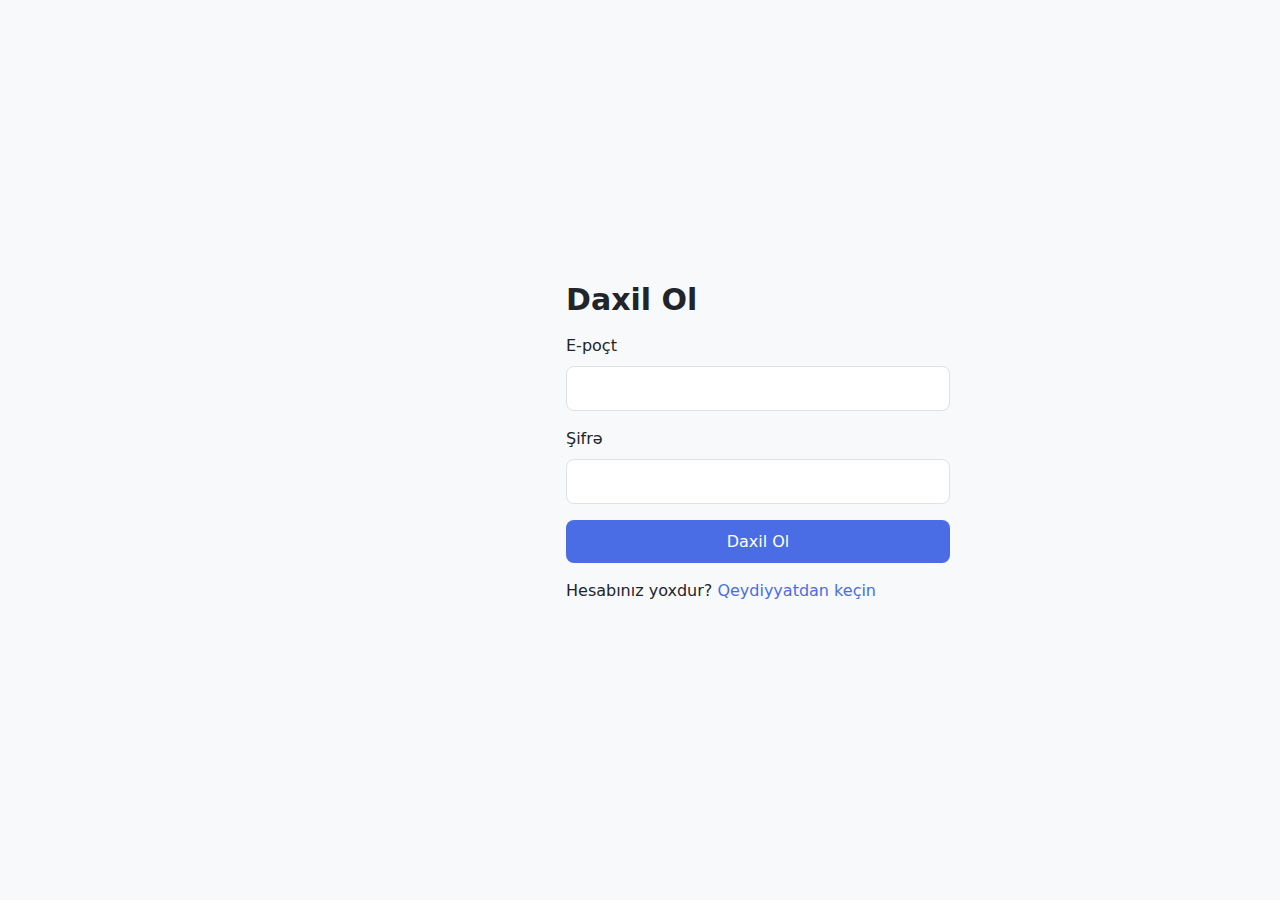
<file: login.html>
<!DOCTYPE html>
<html lang="az">
<head>
  <meta charset="UTF-8" />
  <meta name="viewport" content="width=device-width, initial-scale=1.0" />
  <title>Daxil Ol - QuizMaster</title>
  <link rel="stylesheet" href="css/main.css" />
  <link rel="stylesheet" href="css/components.css" />
  <link rel="stylesheet" href="css/animations.css" />
  <link rel="stylesheet" href="css/responsive.css" />
  <link rel="stylesheet" href="https://cdnjs.cloudflare.com/ajax/libs/font-awesome/6.4.0/css/all.min.css" />
  <style>
    section{
       display: flex;
       flex-direction: column;
       margin-left: 550px;
       align-items: center;
    }
    input{
        width: 30vw;
    }
    button{
        width: 30vw;
    }
  </style>
</head>
<body>
  <section class="section">
    <div class="container">
      <h2 class="section-title">Daxil Ol</h2>
      <form id="login-form" class="contact-form">
        <div class="form-group">
          <label for="email">E-poçt</label>
          <input type="email" id="email" name="email" required />
        </div>
        <div class="form-group">
          <label for="password">Şifrə</label>
          <input type="password" id="password" name="password" required />
        </div>
        <button type="submit" class="btn btn-primary">Daxil Ol</button>
        <p class="form-link">Hesabınız yoxdur? <a href="register.html">Qeydiyyatdan keçin</a></p>
      </form>
    </div>
  </section>
</body>
</html>
</file>
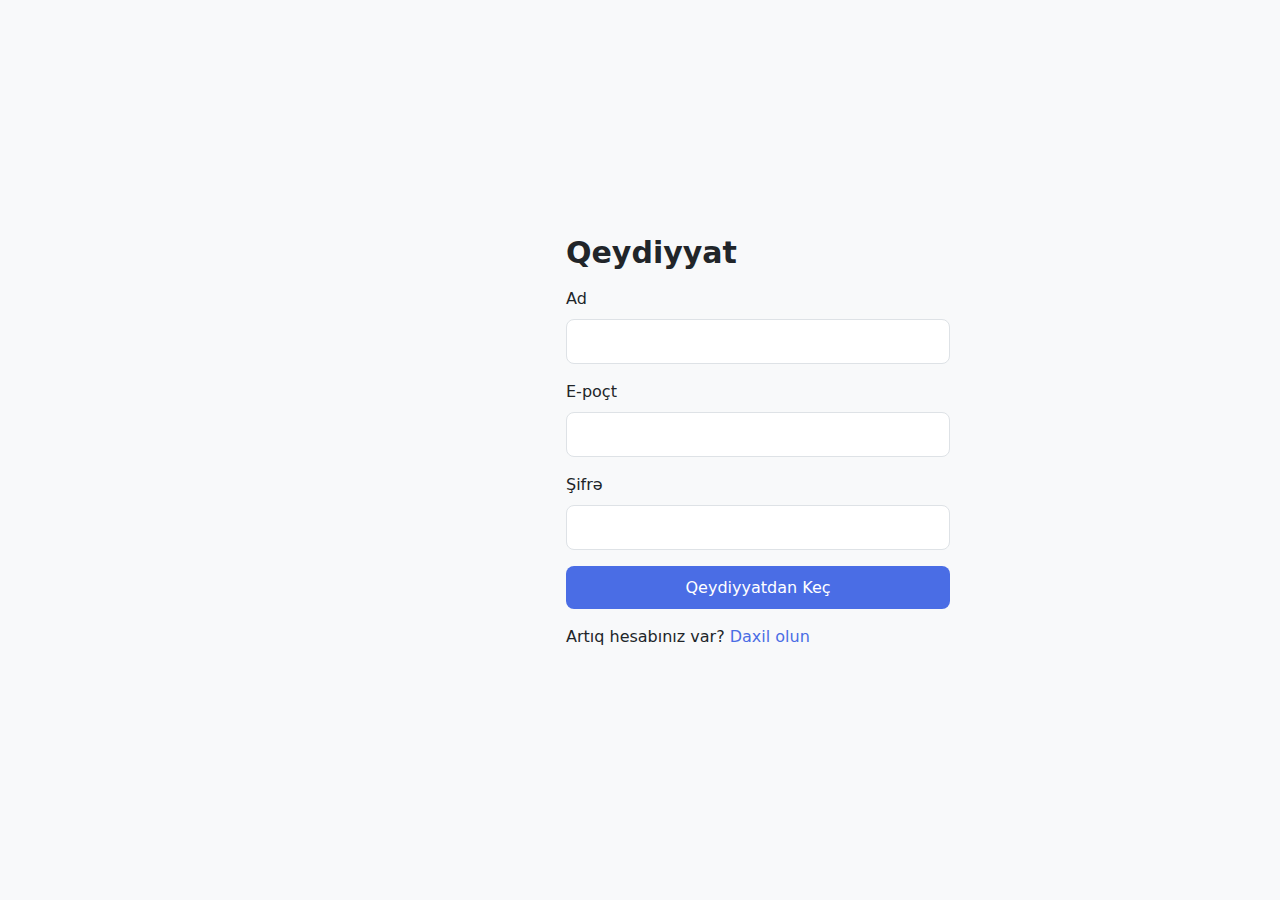
<file: register.html>
<!DOCTYPE html>
<html lang="az">
<head>
  <meta charset="UTF-8" />
  <meta name="viewport" content="width=device-width, initial-scale=1.0" />
  <title>Qeydiyyat - QuizMaster</title>
  <link rel="stylesheet" href="css/main.css" />
  <link rel="stylesheet" href="css/components.css" />
  <link rel="stylesheet" href="css/animations.css" />
  <link rel="stylesheet" href="css/responsive.css" />
  <link rel="stylesheet" href="https://cdnjs.cloudflare.com/ajax/libs/font-awesome/6.4.0/css/all.min.css" />
  <style>
    section{
       display: flex;
       flex-direction: column;
       margin-left: 550px;
       align-items: center;
    }
    input{
        width: 30vw;
    }
    button{
        width: 30vw;
    }
  </style>
</head>
<body>
  <section class="section">
    <div class="container">
      <h2 class="section-title">Qeydiyyat</h2>
      <form id="register-form" class="contact-form">
        <div class="form-group">
          <label for="name">Ad</label>
          <input type="text" id="name" name="name" required />
        </div>
        <div class="form-group">
          <label for="email">E-poçt</label>
          <input type="email" id="email" name="email" required />
        </div>
        <div class="form-group">
          <label for="password">Şifrə</label>
          <input type="password" id="password" name="password" required />
        </div>
        <button type="submit" class="btn btn-primary">Qeydiyyatdan Keç</button>
        <p class="form-link">Artıq hesabınız var? <a href="login.html">Daxil olun</a></p>
      </form>
    </div>
  </section>
</body>
</html>
</file>
<file: css/main.css>
/* Base Styles and Variables */
:root {
  /* Color System */
  --color-primary: #4A6DE5;
  --color-primary-light: #7A92EE;
  --color-primary-dark: #3554B8;
  
  --color-secondary: #8A4FFF;
  --color-secondary-light: #A87CFF;
  --color-secondary-dark: #6A3FCC;
  
  --color-accent: #FF6B6B;
  --color-accent-light: #FF9999;
  --color-accent-dark: #CC5555;
  
  --color-success: #2ECC71;
  --color-success-light: #4CD787;
  --color-success-dark: #25A25A;
  
  --color-warning: #F39C12;
  --color-warning-light: #F7B74E;
  --color-warning-dark: #C17D0E;
  
  --color-error: #E74C3C;
  --color-error-light: #F17267;
  --color-error-dark: #B93D30;
  
  --color-neutral-100: #F8F9FA;
  --color-neutral-200: #E9ECEF;
  --color-neutral-300: #DEE2E6;
  --color-neutral-400: #CED4DA;
  --color-neutral-500: #ADB5BD;
  --color-neutral-600: #6C757D;
  --color-neutral-700: #495057;
  --color-neutral-800: #343A40;
  --color-neutral-900: #212529;
  
  /* Typography */
  --font-family: 'Inter', system-ui, -apple-system, BlinkMacSystemFont, 'Segoe UI', Roboto, Oxygen, Ubuntu, Cantarell, 'Open Sans', 'Helvetica Neue', sans-serif;
  --font-size-base: 1rem;
  --font-size-sm: 0.875rem;
  --font-size-lg: 1.125rem;
  --font-size-xl: 1.25rem;
  --font-size-2xl: 1.5rem;
  --font-size-3xl: 1.875rem;
  --font-size-4xl: 2.25rem;
  --font-size-5xl: 3rem;
  
  /* Spacing System (8px grid) */
  --space-1: 0.25rem;  /* 4px */
  --space-2: 0.5rem;   /* 8px */
  --space-3: 0.75rem;  /* 12px */
  --space-4: 1rem;     /* 16px */
  --space-5: 1.5rem;   /* 24px */
  --space-6: 2rem;     /* 32px */
  --space-7: 2.5rem;   /* 40px */
  --space-8: 3rem;     /* 48px */
  --space-9: 4rem;     /* 64px */
  --space-10: 5rem;    /* 80px */
  
  /* Borders and Shadows */
  --border-radius-sm: 0.25rem;
  --border-radius: 0.5rem;
  --border-radius-lg: 1rem;
  --border-radius-xl: 1.5rem;
  --border-radius-full: 9999px;
  
  --shadow-sm: 0 1px 2px rgba(0, 0, 0, 0.05);
  --shadow: 0 4px 6px rgba(0, 0, 0, 0.1);
  --shadow-md: 0 6px 10px rgba(0, 0, 0, 0.08);
  --shadow-lg: 0 10px 15px rgba(0, 0, 0, 0.1);
  --shadow-xl: 0 15px 20px rgba(0, 0, 0, 0.12);
  
  /* Transitions */
  --transition-fast: 150ms ease-in-out;
  --transition: 300ms ease-in-out;
  --transition-slow: 500ms ease-in-out;
  
  /* Container widths */
  --container-max-width: 1200px;
}

/* Reset & Base Styles */
* {
  margin: 0;
  padding: 0;
  box-sizing: border-box;
}

html {
  scroll-behavior: smooth;
}

body {
  font-family: var(--font-family);
  font-size: var(--font-size-base);
  line-height: 1.5;
  color: var(--color-neutral-900);
  background-color: var(--color-neutral-100);
}

h1, h2, h3, h4, h5, h6 {
  line-height: 1.2;
  font-weight: 700;
  margin-bottom: var(--space-4);
}

h1 {
  font-size: var(--font-size-4xl);
}

h2 {
  font-size: var(--font-size-3xl);
}

h3 {
  font-size: var(--font-size-2xl);
}

p {
  margin-bottom: var(--space-4);
}

a {
  color: var(--color-primary);
  text-decoration: none;
  transition: color var(--transition-fast);
}

a:hover {
  color: var(--color-primary-dark);
}

img {
  max-width: 100%;
  height: auto;
}

button {
  cursor: pointer;
  font-family: inherit;
}

input, textarea {
  font-family: inherit;
}

ul {
  list-style: none;
}

/* Layout */
.container {
  width: 100%;
  max-width: var(--container-max-width);
  margin: 0 auto;
  padding: 0 var(--space-4);
}

.section {
  padding: var(--space-10) 0;
  min-height: 100vh;
  display: flex;
  flex-direction: column;
  justify-content: center;
}

.hidden {
  display: none !important;
}

/* Header and Navigation */
header {
  position: fixed;
  top: 0;
  left: 0;
  width: 100%;
  padding: var(--space-4) var(--space-6);
  display: flex;
  justify-content: space-between;
  align-items: center;
  z-index: 1000;
  transition: background-color var(--transition);
  background-color: rgba(248, 249, 250, 0.9);
  backdrop-filter: blur(10px);
  box-shadow: var(--shadow-sm);
}

.logo h1 {
  font-size: var(--font-size-2xl);
  margin-bottom: 0;
}

.logo span {
  color: var(--color-primary);
}

nav {
  display: flex;
  align-items: center;
}

.nav-links {
  display: flex;
  gap: var(--space-5);
}

.nav-link {
  color: var(--color-neutral-800);
  font-weight: 500;
  transition: color var(--transition-fast);
  position: relative;
}

.nav-link:hover {
  color: var(--color-primary);
}

.nav-link::after {
  content: '';
  position: absolute;
  bottom: -4px;
  left: 0;
  width: 0;
  height: 2px;
  background-color: var(--color-primary);
  transition: width var(--transition-fast);
}

.nav-link:hover::after {
  width: 100%;
}

/* Footer */
footer {
  background-color: var(--color-neutral-900);
  color: var(--color-neutral-200);
  padding: var(--space-8) 0 var(--space-4);
  position: relative;
}

.footer-content {
  display: flex;
  justify-content: space-between;
  align-items: flex-start;
  flex-wrap: wrap;
  margin-bottom: var(--space-6);
}

.footer-logo h2 {
  color: white;
  margin-bottom: var(--space-2);
}

.footer-logo span {
  color: var(--color-primary-light);
}

.social-links {
  display: flex;
  gap: var(--space-3);
}

.social-links a {
  display: flex;
  align-items: center;
  justify-content: center;
  width: 40px;
  height: 40px;
  background-color: rgba(255, 255, 255, 0.1);
  color: white;
  border-radius: var(--border-radius-full);
  transition: background-color var(--transition-fast);
}

.social-links a:hover {
  background-color: var(--color-primary);
}

.footer-bottom {
  padding-top: var(--space-4);
  border-top: 1px solid rgba(255, 255, 255, 0.1);
  text-align: center;
}

.scroll-top {
  position: fixed;
  bottom: var(--space-4);
  right: var(--space-4);
  width: 50px;
  height: 50px;
  background-color: var(--color-primary);
  color: white;
  border: none;
  border-radius: var(--border-radius-full);
  display: flex;
  align-items: center;
  justify-content: center;
  box-shadow: var(--shadow-md);
  opacity: 0;
  visibility: hidden;
  transition: opacity var(--transition), visibility var(--transition);
}

.scroll-top.visible {
  opacity: 1;
  visibility: visible;
}

.scroll-top:hover {
  background-color: var(--color-primary-dark);
}
</file>
<file: css/components.css>
/* Components */

/* Buttons */
.btn {
  display: inline-flex;
  align-items: center;
  justify-content: center;
  padding: var(--space-3) var(--space-5);
  border-radius: var(--border-radius);
  font-weight: 500;
  text-align: center;
  border: none;
  transition: all var(--transition-fast);
  font-size: var(--font-size-base);
}

.btn:disabled {
  opacity: 0.6;
  cursor: not-allowed;
}

.btn-primary {
  background-color: var(--color-primary);
  color: white;
}

.btn-primary:hover:not(:disabled) {
  background-color: var(--color-primary-dark);
  transform: translateY(-2px);
  box-shadow: var(--shadow);
}

.btn-primary:active:not(:disabled) {
  transform: translateY(0);
}

.btn-secondary {
  background-color: var(--color-neutral-200);
  color: var(--color-neutral-800);
}

.btn-secondary:hover:not(:disabled) {
  background-color: var(--color-neutral-300);
  transform: translateY(-2px);
  box-shadow: var(--shadow);
}

.btn-secondary:active:not(:disabled) {
  transform: translateY(0);
}

/* Hero Section */
.hero-content {
  max-width: 700px;
  margin: 0 auto;
  text-align: center;
  z-index: 1;
  padding: var(--space-6);
}

.hero-title {
  font-size: var(--font-size-5xl);
  margin-bottom: var(--space-4);
  color: white;
  text-shadow: 0 2px 4px rgba(0, 0, 0, 0.2);
}

.hero-description {
  font-size: var(--font-size-xl);
  margin-bottom: var(--space-6);
  color: white;
  text-shadow: 0 1px 2px rgba(0, 0, 0, 0.2);
}

.hero-background {
  position: absolute;
  top: 0;
  left: 0;
  width: 100%;
  height: 100%;
  background: linear-gradient(135deg, var(--color-primary-dark), var(--color-secondary));
  z-index: -1;
}

#hero {
  position: relative;
  overflow: hidden;
}

#hero::before {
  content: '';
  position: absolute;
  top: 0;
  left: 0;
  width: 100%;
  height: 100%;
  background: url('https://images.pexels.com/photos/3184291/pexels-photo-3184291.jpeg?auto=compress&cs=tinysrgb&w=1260&h=750&dpr=1') no-repeat center center;
  background-size: cover;
  opacity: 0.2;
  z-index: -2;
}

/* Quiz Section */
.quiz-header {
  text-align: center;
  margin-bottom: var(--space-6);
}

.quiz-info {
  display: flex;
  justify-content: space-between;
  margin-top: var(--space-4);
  font-weight: 500;
}

.progress-container {
  width: 100%;
  height: 8px;
  background-color: var(--color-neutral-200);
  border-radius: var(--border-radius-full);
  margin-bottom: var(--space-6);
  overflow: hidden;
}

.progress-bar {
  height: 100%;
  background-color: var(--color-primary);
  border-radius: var(--border-radius-full);
  width: 0;
  transition: width var(--transition);
}

.quiz-content {
  background-color: white;
  padding: var(--space-6);
  border-radius: var(--border-radius-lg);
  box-shadow: var(--shadow-md);
}

#question-text {
  margin-bottom: var(--space-5);
}

.options-container {
  display: flex;
  flex-direction: column;
  gap: var(--space-3);
  margin-bottom: var(--space-6);
}

.option {
  padding: var(--space-4);
  border: 2px solid var(--color-neutral-300);
  border-radius: var(--border-radius);
  cursor: pointer;
  transition: all var(--transition-fast);
  display: flex;
  align-items: center;
}

.option:hover {
  border-color: var(--color-primary-light);
  background-color: var(--color-neutral-100);
}

.option.selected {
  border-color: var(--color-primary);
  background-color: rgba(74, 109, 229, 0.1);
}

.option.correct {
  border-color: var(--color-success);
  background-color: rgba(46, 204, 113, 0.1);
}

.option.incorrect {
  border-color: var(--color-error);
  background-color: rgba(231, 76, 60, 0.1);
}

.option-radio {
  margin-right: var(--space-3);
}

.quiz-buttons {
  display: flex;
  justify-content: space-between;
}

/* Results Section */
.results-container {
  text-align: center;
  background-color: white;
  padding: var(--space-6);
  border-radius: var(--border-radius-lg);
  box-shadow: var(--shadow-md);
  max-width: 600px;
  margin: 0 auto;
}

.score-circle {
  width: 150px;
  height: 150px;
  border-radius: 50%;
  background: conic-gradient(var(--color-primary) 0%, var(--color-primary) 0%, var(--color-neutral-200) 0%);
  display: flex;
  align-items: center;
  justify-content: center;
  margin: 0 auto var(--space-5);
  position: relative;
}

.score-circle::before {
  content: '';
  position: absolute;
  width: calc(100% - 20px);
  height: calc(100% - 20px);
  border-radius: 50%;
  background-color: white;
}

.score-text {
  position: relative;
  z-index: 1;
  font-size: var(--font-size-3xl);
  font-weight: 700;
}

#max-score {
  font-size: var(--font-size-lg);
  color: var(--color-neutral-600);
}

#result-message {
  margin-bottom: var(--space-3);
}

#result-details {
  margin-bottom: var(--space-5);
  color: var(--color-neutral-700);
}

.results-actions {
  display: flex;
  gap: var(--space-4);
  justify-content: center;
}

/* Review Section */
.review-container {
  display: flex;
  flex-direction: column;
  gap: var(--space-5);
  margin-bottom: var(--space-6);
}

.review-item {
  background-color: white;
  padding: var(--space-5);
  border-radius: var(--border-radius);
  box-shadow: var(--shadow);
}

.review-question {
  margin-bottom: var(--space-3);
  font-weight: 600;
}

.review-options {
  display: flex;
  flex-direction: column;
  gap: var(--space-2);
}

.review-option {
  padding: var(--space-3);
  border-radius: var(--border-radius-sm);
}

.review-option.user-selected {
  background-color: rgba(74, 109, 229, 0.1);
  border-left: 3px solid var(--color-primary);
}

.review-option.correct-answer {
  background-color: rgba(46, 204, 113, 0.1);
  border-left: 3px solid var(--color-success);
}

/* Map & Contact Section */
.section-grid {
  display: grid;
  grid-template-columns: 1fr 1fr;
  gap: var(--space-6);
}

.map-container, .contact-form-container {
  background-color: white;
  padding: var(--space-6);
  border-radius: var(--border-radius-lg);
  box-shadow: var(--shadow-md);
}

.map {
  margin-bottom: var(--space-4);
  border-radius: var(--border-radius);
  overflow: hidden;
}

.map-image {
  width: 100%;
  height: 300px;
  object-fit: cover;
}

.address {
  color: var(--color-neutral-700);
}

.address p {
  margin-bottom: var(--space-2);
}

.address i {
  color: var(--color-primary);
  margin-right: var(--space-2);
  width: 20px;
  text-align: center;
}

/* Contact Form */
.contact-form {
  display: flex;
  flex-direction: column;
  gap: var(--space-4);
}

.form-group {
  display: flex;
  flex-direction: column;
}

.form-group label {
  margin-bottom: var(--space-2);
  font-weight: 500;
}

.form-group input, .form-group textarea {
  padding: var(--space-3);
  border: 1px solid var(--color-neutral-300);
  border-radius: var(--border-radius);
  font-size: var(--font-size-base);
  transition: border-color var(--transition-fast);
}

.form-group input:focus, .form-group textarea:focus {
  outline: none;
  border-color: var(--color-primary);
}

.form-group textarea {
  min-height: 150px;
  resize: vertical;
}

.error-message {
  color: var(--color-error);
  font-size: var(--font-size-sm);
  margin-top: var(--space-1);
  min-height: 20px;
}

.success-message {
  color: var(--color-success);
  font-weight: 500;
  margin-top: var(--space-3);
}

/* Hamburger Menu */
.hamburger {
  display: none;
  flex-direction: column;
  cursor: pointer;
  gap: 6px;
  width: 30px;
}

.hamburger span {
  height: 3px;
  width: 100%;
  background-color: var(--color-neutral-800);
  border-radius: 3px;
  transition: all var(--transition-fast);
}
</file>
<file: css/animations.css>
/* Animations and Transitions */

/* Fade In Animation */
@keyframes fadeIn {
  from {
    opacity: 0;
    transform: translateY(20px);
  }
  to {
    opacity: 1;
    transform: translateY(0);
  }
}

.fade-in {
  animation: fadeIn var(--transition) forwards;
}

/* Pulse Animation */
@keyframes pulse {
  0% {
    transform: scale(1);
  }
  50% {
    transform: scale(1.05);
  }
  100% {
    transform: scale(1);
  }
}

.pulse {
  animation: pulse 2s infinite ease-in-out;
}

/* Scale Animation */
@keyframes scaleIn {
  from {
    transform: scale(0.8);
    opacity: 0;
  }
  to {
    transform: scale(1);
    opacity: 1;
  }
}

.scale-in {
  animation: scaleIn var(--transition) forwards;
}

/* Slide Animation */
@keyframes slideIn {
  from {
    transform: translateX(-100%);
    opacity: 0;
  }
  to {
    transform: translateX(0);
    opacity: 1;
  }
}

.slide-in {
  animation: slideIn var(--transition) forwards;
}

/* Score Counter Animation */
@keyframes countUp {
  from {
    content: "0";
  }
  to {
    content: attr(data-count);
  }
}

/* Button Hover Effect */
.btn-hover-effect:hover {
  box-shadow: 0 7px 14px rgba(50, 50, 93, 0.1), 0 3px 6px rgba(0, 0, 0, 0.08);
  transform: translateY(-2px);
}

.btn-hover-effect:active {
  transform: translateY(1px);
}

/* Section Transition */
.section-transition {
  transition: opacity var(--transition), transform var(--transition);
}

.section-transition.entering {
  opacity: 0;
  transform: translateY(30px);
}

.section-transition.entered {
  opacity: 1;
  transform: translateY(0);
}

/* Success Animation */
@keyframes checkmark {
  0% {
    stroke-dashoffset: 100;
  }
  100% {
    stroke-dashoffset: 0;
  }
}

.checkmark {
  stroke-dasharray: 100;
  stroke-dashoffset: 100;
  animation: checkmark 0.6s cubic-bezier(0.65, 0, 0.45, 1) forwards;
}

/* Progress Bar Animation */
@keyframes progress {
  from {
    width: 0;
  }
  to {
    width: var(--progress-width);
  }
}

.animate-progress {
  animation: progress 0.5s ease-out forwards;
}

/* Option Selection Animation */
.option-select {
  transition: transform var(--transition-fast), box-shadow var(--transition-fast), background-color var(--transition-fast);
}

.option-select:hover {
  transform: translateY(-2px);
  box-shadow: var(--shadow);
}

.option-select.selected {
  background-color: rgba(74, 109, 229, 0.1);
  border-color: var(--color-primary);
}

/* Shake Animation (for invalid form fields) */
@keyframes shake {
  0%, 100% {
    transform: translateX(0);
  }
  20%, 60% {
    transform: translateX(-5px);
  }
  40%, 80% {
    transform: translateX(5px);
  }
}

.shake {
  animation: shake 0.5s cubic-bezier(0.36, 0.07, 0.19, 0.97) both;
}

/* Loading Animation */
@keyframes loading {
  0% {
    transform: rotate(0deg);
  }
  100% {
    transform: rotate(360deg);
  }
}

.loading {
  display: inline-block;
  width: 20px;
  height: 20px;
  border: 3px solid rgba(255, 255, 255, 0.3);
  border-radius: 50%;
  border-top-color: white;
  animation: loading 1s infinite linear;
}

/* Hamburger Animation */
.hamburger.active span:nth-child(1) {
  transform: translateY(9px) rotate(45deg);
}

.hamburger.active span:nth-child(2) {
  opacity: 0;
}

.hamburger.active span:nth-child(3) {
  transform: translateY(-9px) rotate(-45deg);
}

/* Mobile Menu Animation */
@keyframes slideInRight {
  from {
    transform: translateX(100%);
  }
  to {
    transform: translateX(0);
  }
}

@keyframes slideOutRight {
  from {
    transform: translateX(0);
  }
  to {
    transform: translateX(100%);
  }
}

/* Form Success Animation */
@keyframes formSuccess {
  0% {
    opacity: 0;
    transform: translateY(10px);
  }
  100% {
    opacity: 1;
    transform: translateY(0);
  }
}

.form-success-animation {
  animation: formSuccess 0.5s forwards;
}
</file>
<file: css/responsive.css>
/* Responsive Styles */

/* Extra Small devices (phones, 576px and down) */
@media only screen and (max-width: 576px) {
  :root {
    --font-size-5xl: 2.25rem;
    --font-size-4xl: 2rem;
    --font-size-3xl: 1.75rem;
    --font-size-2xl: 1.5rem;
  }
  
  .section {
    padding: var(--space-7) 0;
  }
  
  .hero-content {
    padding: var(--space-4);
  }
  
  .hero-title {
    font-size: var(--font-size-4xl);
  }
  
  .hero-description {
    font-size: var(--font-size-lg);
  }
  
  .results-actions {
    flex-direction: column;
    gap: var(--space-3);
  }
  
  .score-circle {
    width: 120px;
    height: 120px;
  }
  
  .section-grid {
    grid-template-columns: 1fr;
    gap: var(--space-5);
  }
  
  .quiz-info {
    flex-direction: column;
    gap: var(--space-2);
  }
  
  .quiz-content {
    padding: var(--space-4);
  }
  
  .quiz-buttons {
    flex-direction: column;
    gap: var(--space-3);
  }
  
  .quiz-buttons button {
    width: 100%;
  }
}

/* Small devices (landscape phones, 576px and up) */
@media only screen and (min-width: 576px) and (max-width: 767px) {
  .section {
    padding: var(--space-8) 0;
  }
  
  .section-grid {
    grid-template-columns: 1fr;
    gap: var(--space-6);
  }
  
  .quiz-buttons {
    flex-direction: row;
  }
}

/* Medium devices (tablets, 768px and up) */
@media only screen and (min-width: 768px) and (max-width: 991px) {
  .section {
    padding: var(--space-9) 0;
  }
}

/* Large devices (desktops, 992px and up) */
@media only screen and (min-width: 992px) {
  .section {
    padding: var(--space-10) 0;
  }
}

/* Mobile Navigation */
@media only screen and (max-width: 768px) {
  .hamburger {
    display: flex;
    z-index: 1100;
  }
  
  .nav-links {
    position: fixed;
    top: 0;
    right: -100%;
    width: 70%;
    height: 100vh;
    background-color: white;
    flex-direction: column;
    align-items: center;
    justify-content: center;
    gap: var(--space-6);
    transition: right var(--transition);
    box-shadow: -5px 0 15px rgba(0, 0, 0, 0.1);
    z-index: 1000;
  }
  
  .nav-links.active {
    right: 0;
  }
  
  .nav-link {
    font-size: var(--font-size-lg);
  }
  
  .footer-content {
    flex-direction: column;
    gap: var(--space-5);
    align-items: center;
    text-align: center;
  }
}

/* Adjust layout for quiz review on small screens */
@media only screen and (max-width: 768px) {
  .review-item {
    padding: var(--space-4);
  }
  
  .review-options {
    gap: var(--space-3);
  }
}

/* Ensure map looks good on all devices */
@media only screen and (max-width: 992px) {
  .map-image {
    height: 250px;
  }
}

/* Ensure buttons are appropriately sized on mobile */
@media only screen and (max-width: 576px) {
  .btn {
    width: 100%;
  }
}

/* Improved footer for mobile */
@media only screen and (max-width: 576px) {
  .footer-bottom {
    margin-top: var(--space-4);
  }
  
  .social-links {
    width: 100%;
    justify-content: center;
  }
}

/* Adjust hero section for very small screens */
@media only screen and (max-width: 400px) {
  .hero-title {
    font-size: var(--font-size-3xl);
  }
  
  .hero-description {
    font-size: var(--font-size-base);
  }
}

/* High resolution displays */
@media only screen and (min-width: 1400px) {
  :root {
    --container-max-width: 1320px;
  }
}
</file>
